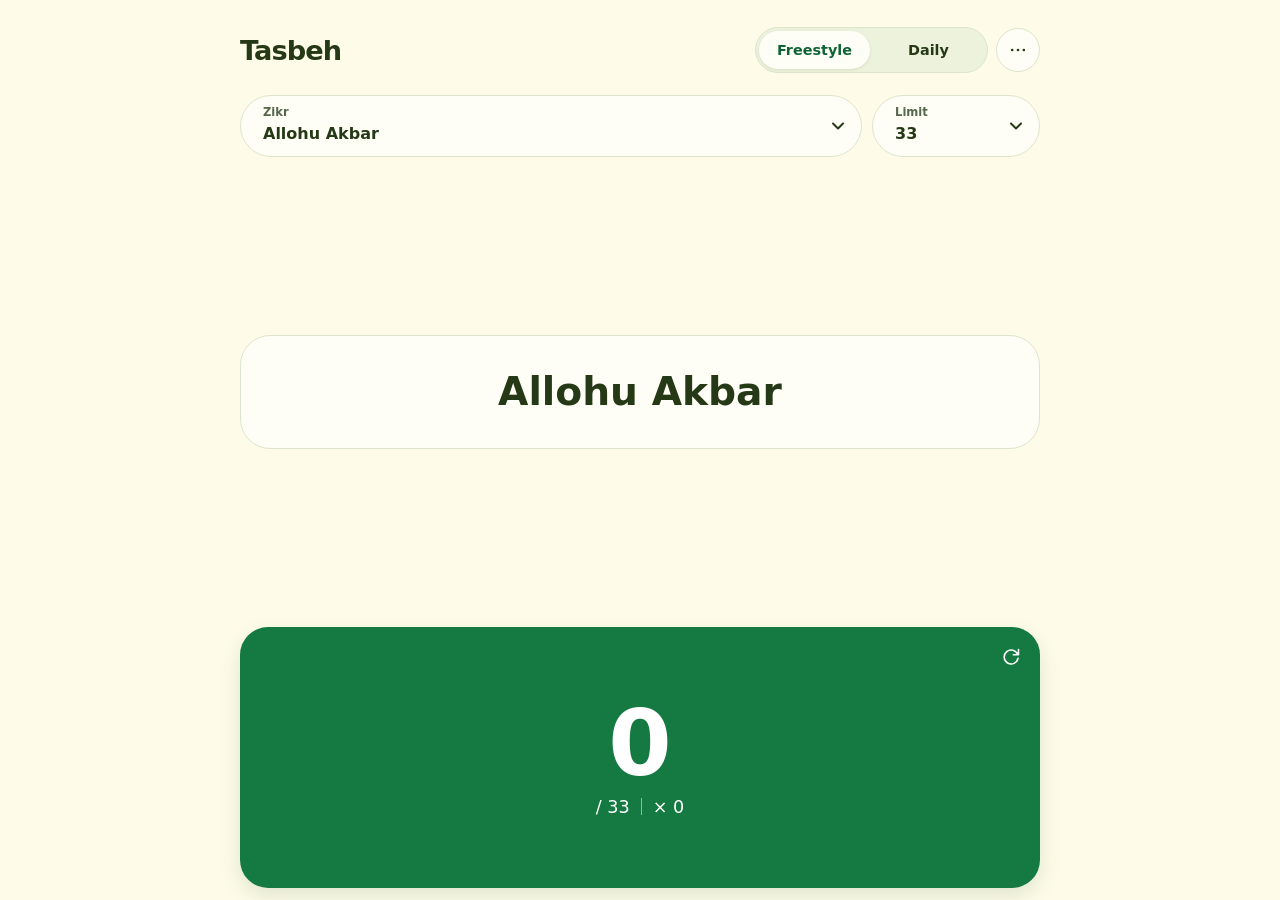
<file: index.html>
<!DOCTYPE html>
<html lang="en">
<head>
  <meta charset="UTF-8">
  <meta name="viewport" content="width=device-width, initial-scale=1">
  <meta name="theme-color" content="#4CAF50">
  <link rel="icon" href="Tasbeh.ico">
  <link rel="manifest" href="manifest.json">
  <!-- The startup screen must paint while the stylesheet and scripts are still downloading. -->
  <style>
    #startupLoader { display: none; }
    .app-loading { background: #fefce8; }
    .app-loading[data-theme="dark"] { background: #15231a; }
    .app-loading body > :not(#startupLoader) { visibility: hidden; }
    .app-loading #startupLoader {
      --loader-accent: #147a41;
      --loader-shine: #fffef6;
      --loader-delay: 450ms;
      position: fixed;
      inset: 0;
      display: grid;
      place-content: center;
      justify-items: center;
      gap: 9px;
      color: var(--loader-accent);
      font: 750 2rem/1.1 system-ui, sans-serif;
      letter-spacing: -.035em;
      visibility: hidden;
      animation: startup-reveal 0s var(--loader-delay) forwards;
    }
    .app-loading[data-theme="dark"] #startupLoader {
      --loader-accent: #a9e5b6;
      --loader-shine: #e6f0df;
    }
    #startupLoader span {
      background: linear-gradient(110deg, var(--loader-accent) 32%, var(--loader-shine) 48%, var(--loader-accent) 64%) 100% / 250% 100%;
      background-clip: text;
      -webkit-text-fill-color: transparent;
      animation: startup-shimmer 2.2s var(--loader-delay) ease-in-out infinite;
    }
    #startupLoader::after {
      content: "";
      width: 25px;
      height: 4px;
      border-radius: 999px;
      background: currentColor;
      animation: startup-breathe 2.2s var(--loader-delay) ease-in-out infinite;
    }
    @keyframes startup-reveal { to { visibility: visible; } }
    @keyframes startup-shimmer {
      0%, 15% { background-position: 100% 50%; }
      75%, 100% { background-position: 0% 50%; }
    }
    @keyframes startup-breathe {
      0%, 100% { transform: scaleX(.7); opacity: .55; }
      50% { transform: scaleX(1.5); opacity: 1; }
    }
    @media (prefers-reduced-motion: reduce) {
      #startupLoader span, #startupLoader::after { animation: none; }
    }
  </style>
  <script>
    (() => {
      const root = document.documentElement;
      root.classList.add("app-loading");
      try {
        if (JSON.parse(localStorage.getItem("tasbeh.prefs"))?.theme === "dark") {
          root.dataset.theme = "dark";
        }
      } catch {
        // The default light palette also works without access to preferences.
      }

      let stylesReady = false;
      let scriptsReady = false;

      function finishStartup() {
        if (!stylesReady || !scriptsReady) return;
        root.classList.remove("app-loading");
        document.dispatchEvent(new Event("tasbeh:ready"));
      }

      function onStylesSettled(event) {
        if (event.target.id !== "appStyles") return;
        document.removeEventListener("load", onStylesSettled, true);
        document.removeEventListener("error", onStylesSettled, true);
        event.target.media = "all";
        stylesReady = true;
        finishStartup();
      }

      document.addEventListener("load", onStylesSettled, true);
      document.addEventListener("error", onStylesSettled, true);
      document.addEventListener("DOMContentLoaded", () => {
        scriptsReady = true;
        finishStartup();
      }, { once: true });
    })();
  </script>
  <link id="appStyles" rel="stylesheet" href="style.css" media="print">
  <noscript><link rel="stylesheet" href="style.css"></noscript>
  <script src="zikr.js" defer></script>
  <script src="translations.js" defer></script>
  <script src="main.js" defer></script>
  <title>Tasbeh</title>
</head>
<body>
  <div id="startupLoader" role="status"><span>Tasbeh</span></div>
  <main class="app">
    <header class="app-header">
      <h1>Tasbeh</h1>
      <div class="header-actions">
        <div class="mode-switch segmented" role="group" aria-label="Counting mode" data-i18n-label="countingMode">
          <button id="freestyleMode" type="button" aria-pressed="true" data-i18n="freestyle">Freestyle</button>
          <button id="dailyMode" type="button" aria-pressed="false" data-i18n="daily">Daily</button>
        </div>
        <details id="optionsMenu">
          <summary id="optionsToggle" aria-label="Options" title="Options" data-i18n-label="options">
            <svg viewBox="0 0 24 24" fill="currentColor" aria-hidden="true">
              <circle cx="5" cy="12" r="1.6"/>
              <circle cx="12" cy="12" r="1.6"/>
              <circle cx="19" cy="12" r="1.6"/>
            </svg>
          </summary>
          <div class="options-panel">
            <div class="options-quick">
              <button id="themeToggle" type="button" aria-label="Switch to dark mode" title="Switch to dark mode">
                <svg class="theme-moon" viewBox="0 0 24 24" fill="none" stroke="currentColor"
                     stroke-width="1.8" stroke-linecap="round" stroke-linejoin="round" aria-hidden="true">
                  <path d="M20.5 14.3A8.8 8.8 0 0 1 9.7 3.5 8.8 8.8 0 1 0 20.5 14.3Z"/>
                </svg>
                <svg class="theme-sun" viewBox="0 0 24 24" fill="none" stroke="currentColor"
                     stroke-width="1.8" stroke-linecap="round" aria-hidden="true">
                  <circle cx="12" cy="12" r="4"/>
                  <path d="M12 2v2m0 16v2M2 12h2m16 0h2M5 5l1.5 1.5m11 11L19 19M5 19l1.5-1.5m11-11L19 5"/>
                </svg>
              </button>
              <button id="resetCycles" type="button" data-i18n="resetCycles">Reset cycles</button>
            </div>
            <button class="options-link" type="button" data-open-page="guidePage" aria-haspopup="dialog">
              <span aria-hidden="true">?</span><span data-i18n="guide">Guide</span>
            </button>
            <button class="options-link" type="button" data-open-page="aboutPage" aria-haspopup="dialog">
              <span aria-hidden="true">i</span><span data-i18n="about">About</span>
            </button>
            <div class="options-language">
              <div class="language-switch segmented" role="group" aria-label="Language" data-i18n-label="language">
                <button type="button" lang="uz" aria-label="O‘zbekcha" aria-pressed="false" data-language="uz">UZ</button>
                <button type="button" lang="ru" aria-label="Русский" aria-pressed="false" data-language="ru">RU</button>
                <button type="button" lang="en" aria-label="English" aria-pressed="true" data-language="en">EN</button>
              </div>
            </div>
          </div>
        </details>
      </div>
    </header>

    <div class="controls" id="freestyleControls">
      <label class="select-field">
        <span data-i18n="zikr">Zikr</span>
        <select id="zikrSelect">
          <button type="button"><selectedcontent></selectedcontent></button>
        </select>
      </label>
      <label class="select-field">
        <span data-i18n="limit">Limit</span>
        <select id="limitSelect">
          <button type="button"><selectedcontent></selectedcontent></button>
          <option value="11">11</option>
          <option value="33">33</option>
          <option value="99">99</option>
          <option value="1000">1000</option>
        </select>
      </label>
    </div>
    <button class="daily-open" id="openDaily" type="button" aria-haspopup="dialog" hidden>
      <span data-i18n="dailyZikr">Daily zikr</span>
      <span id="dailyPreview"></span>
    </button>

    <section class="zikr-display" aria-label="Current zikr" data-i18n-label="currentZikr">
      <p id="zikrText" aria-live="polite"></p>
    </section>

    <div class="counter-panel">
      <button id="counter" type="button" aria-label="Count">
        <span id="count">0</span>
        <span class="counter-meta" aria-hidden="true">
          <span id="counterLimit">/ 33</span>
          <span class="counter-divider"></span>
          <span id="cycles">× 0</span>
        </span>
      </button>
      <button id="reset" type="button" aria-label="Reset current count" title="Reset current count" data-i18n-label="resetCount">
        <svg viewBox="0 0 24 24" fill="none" stroke="currentColor" stroke-width="1.8"
             stroke-linecap="round" stroke-linejoin="round" aria-hidden="true">
          <path d="M20 4v6h-6M19.2 10a8 8 0 1 0 .3 4"/>
        </svg>
      </button>
    </div>
  </main>

  <dialog id="dailyMenu" aria-labelledby="dailyTitle">
    <div class="dialog-header">
      <h2 id="dailyTitle" data-i18n="dailyZikr">Daily zikr</h2>
      <form method="dialog">
        <button class="close-menu" type="submit" aria-label="Close daily menu" data-i18n-label="closeDaily" autofocus>
          <svg viewBox="0 0 24 24" fill="none" stroke="currentColor" stroke-width="1.8"
               stroke-linecap="round" aria-hidden="true">
            <path d="m6 6 12 12M18 6 6 18"/>
          </svg>
        </button>
      </form>
    </div>
    <div class="daily-stats" aria-label="Daily statistics" data-i18n-label="statistics">
      <div class="stat today">
        <span class="stat-label">
          <svg viewBox="0 0 24 24" fill="none" stroke="currentColor" stroke-width="1.8"
               stroke-linecap="round" stroke-linejoin="round" aria-hidden="true">
            <rect x="4" y="6" width="16" height="15" rx="2"/>
            <path d="M8 3v5m8-5v5M4 11h16"/>
          </svg>
          <span data-i18n="today">Today</span>
        </span>
        <strong id="dailyToday">0 / 5</strong>
      </div>
      <div class="stat total">
        <span class="stat-label">
          <svg viewBox="0 0 24 24" fill="none" stroke="currentColor" stroke-width="1.8"
               stroke-linecap="round" stroke-linejoin="round" aria-hidden="true">
            <path d="M7 4h10v7a5 5 0 0 1-10 0V4Zm0 2H3v2a4 4 0 0 0 4 4m10-6h4v2a4 4 0 0 1-4 4m-5 4v4m-4 0h8"/>
          </svg>
          <span data-i18n="total">Total</span>
        </span>
        <strong id="dailyTotal">0</strong>
      </div>
    </div>
    <ol class="daily-list" id="dailyList" aria-label="Today's zikr" data-i18n-label="todayZikr"></ol>
  </dialog>

  <dialog class="info-page" id="guidePage" aria-labelledby="guideTitle">
    <div class="info-shell">
      <header class="info-header">
        <form method="dialog">
          <button class="back-button" type="submit" autofocus>
            <svg viewBox="0 0 24 24" fill="none" stroke="currentColor" stroke-width="1.8"
                 stroke-linecap="round" stroke-linejoin="round" aria-hidden="true">
              <path d="m10 6-6 6 6 6M4 12h16"/>
            </svg>
            <span data-i18n="back">Back</span>
          </button>
        </form>
        <h2 id="guideTitle" data-i18n="guide">Guide</h2>
      </header>
      <div class="info-content">
        <section class="info-hero">
          <p class="eyebrow">Tasbeh</p>
          <h3 data-i18n="guideHeadline"></h3>
          <p data-i18n="guideIntro"></p>
        </section>
        <div class="guide-topics">
          <details class="info-card guide-topic" name="guide-topic">
            <summary><span class="guide-icon" aria-hidden="true">✦</span><span id="habitGuideTitle" data-i18n="habitTitle"></span></summary>
            <div class="guide-topic-content">
              <p data-i18n="habitCommute"></p>
              <p data-i18n="habitPractice"></p>
              <p data-i18n="habitMeaning"></p>
              <p><strong data-i18n="habitExampleTitle"></strong><br>
                <span data-i18n="habitHeartbeat"></span> <strong class="habit-zikr" data-i18n="habitZikr"></strong><span data-i18n="habitHeartbeatEnd"></span>
              </p>
              <p><span data-i18n="habitExample"></span> <strong class="habit-zikr" data-i18n="habitZikr"></strong><span data-i18n="habitExampleEnd"></span></p>
              <blockquote class="habit-reflection" data-i18n="habitReflection"></blockquote>
              <p class="guide-note" data-i18n="habitPrayer"></p>
            </div>
          </details>
          <details class="info-card guide-topic" name="guide-topic">
            <summary><span class="guide-icon" aria-hidden="true">↻</span><span data-i18n="freestyleGuide">About Freestyle mode</span></summary>
            <div class="guide-topic-content">
              <ol class="guide-steps">
                <li data-i18n="freeStep1"></li>
                <li data-i18n="freeStep2"></li>
                <li data-i18n="freeStep3" data-menu-example></li>
              </ol>
              <button class="guide-demo" id="guideDemo" type="button">
                <strong id="guideDemoCount">0</strong>
                <span>/ 5</span>
                <span data-i18n="tryDemo"></span>
              </button>
            </div>
          </details>
          <details class="info-card guide-topic" name="guide-topic">
            <summary><span class="guide-icon" aria-hidden="true">✓</span><span data-i18n="dailyGuide">About Daily mode</span></summary>
            <div class="guide-topic-content">
              <ol class="guide-steps">
                <li data-i18n="dailyStep1"></li>
                <li data-i18n="dailyStep2"></li>
              </ol>
              <div class="daily-stats guide-stats" aria-hidden="true">
                <div class="stat today"><span data-i18n="today">Today</span><strong>3 / 5</strong></div>
                <div class="stat total"><span data-i18n="total">Total</span><strong>12</strong></div>
              </div>
              <p class="guide-note" data-i18n="statsNote"></p>
            </div>
          </details>
          <details class="info-card guide-topic" name="guide-topic">
            <summary><span class="guide-icon" aria-hidden="true">↓</span><span id="installGuideTitle" data-i18n="installTitle"></span></summary>
            <div class="guide-topic-content">
              <ol class="guide-steps install-steps">
                <li>
                  <p data-i18n="installStep1"></p>
                  <div class="install-shot">
                    <img src="install-guide/chrome-menu.webp" width="680" height="108" loading="lazy" alt="">
                    <svg viewBox="0 0 922 146" preserveAspectRatio="none" aria-hidden="true">
                      <path d="m771 114 66-36m-26 0h26l-13 23"/>
                      <circle cx="866" cy="64" r="26"/>
                    </svg>
                  </div>
                </li>
                <li>
                  <p data-i18n="installStep2"></p>
                  <div class="install-shot">
                    <img src="install-guide/install-option.webp" width="680" height="310" loading="lazy" alt="">
                    <svg viewBox="0 0 844 385" preserveAspectRatio="none" aria-hidden="true">
                      <path d="m771 220-132 66m30 0h-30l16-25"/>
                    </svg>
                  </div>
                </li>
                <li>
                  <p data-i18n="installStep3"></p>
                  <div class="install-shot">
                    <img src="install-guide/confirm-install.webp" width="680" height="385" loading="lazy" alt="">
                    <svg viewBox="0 0 922 522" preserveAspectRatio="none" aria-hidden="true">
                      <path d="m686 219-237 39m30 10-30-10 25-19"/>
                    </svg>
                  </div>
                </li>
              </ol>
              <p class="guide-note" data-i18n="installOfflineNote"></p>
            </div>
          </details>
          <details class="info-card guide-topic" name="guide-topic">
            <summary><span class="guide-icon" aria-hidden="true">i</span><span data-i18n="goodToKnow"></span></summary>
            <div class="guide-topic-content">
              <p data-i18n="savedNote"></p>
              <p data-i18n="settingsNote" data-menu-example></p>
            </div>
          </details>
        </div>
      </div>
    </div>
  </dialog>

  <dialog class="info-page" id="aboutPage" aria-labelledby="aboutTitle">
    <div class="info-shell">
      <header class="info-header">
        <form method="dialog">
          <button class="back-button" type="submit" autofocus>
            <svg viewBox="0 0 24 24" fill="none" stroke="currentColor" stroke-width="1.8"
                 stroke-linecap="round" stroke-linejoin="round" aria-hidden="true">
              <path d="m10 6-6 6 6 6M4 12h16"/>
            </svg>
            <span data-i18n="back">Back</span>
          </button>
        </form>
        <h2 id="aboutTitle" data-i18n="about">About</h2>
      </header>
      <div class="info-content">
        <section class="info-hero about-hero">
          <img src="Tasbeh-192.png" width="64" height="64" alt="">
          <div>
            <p class="eyebrow" data-i18n="createdDate"></p>
            <h3>Tasbeh</h3>
          </div>
          <div class="about-story">
            <p data-i18n="aboutWelcome"></p>
            <p data-i18n="aboutOrigin"></p>
            <p data-i18n="aboutAdFree"></p>
            <p data-i18n="aboutWish"></p>
          </div>
        </section>
        <section class="info-card">
          <h3 data-i18n="feedbackTitle"></h3>
          <p data-i18n="feedbackBody"></p>
          <a class="contact-link" href="https://t.me/biioiiddin" target="_blank" rel="noopener noreferrer" data-i18n="contact"></a>
        </section>
        <section class="info-card">
          <h3 data-i18n="aboutLinks"></h3>
          <div class="about-links">
            <a class="contact-link" href="https://countert.netlify.app/" target="_blank" rel="noopener noreferrer" data-i18n="firstVersion"></a>
            <a class="contact-link" href="https://tbiloliddin.uz/" target="_blank" rel="noopener noreferrer" data-i18n="personalSite"></a>
          </div>
        </section>
      </div>
      <footer class="about-footer">
        <div class="creator-signature">
          <span data-i18n="createdWith"></span>
          <span class="creator-heart" aria-label="love" data-i18n-label="love">♥</span>
          <span data-i18n="createdBy"></span>
          <a href="https://t.me/biioiiddin" target="_blank" rel="noopener noreferrer" class="creator-name">Biloliddin</a>
        </div>
      </footer>
    </div>
  </dialog>

  <div class="greeting-region" role="status" aria-atomic="true">
    <p class="greeting session-welcome" id="sessionWelcome" lang="uz" hidden>Bismillahir rohmanir rohiym!</p>
    <p class="greeting" id="greeting" hidden></p>
  </div>

  <audio id="freestyleSound" src="freestyle-chime.wav" preload="auto"></audio>
  <audio id="dailySound" src="daily-chime.wav" preload="auto"></audio>
</body>
</html>
</file>
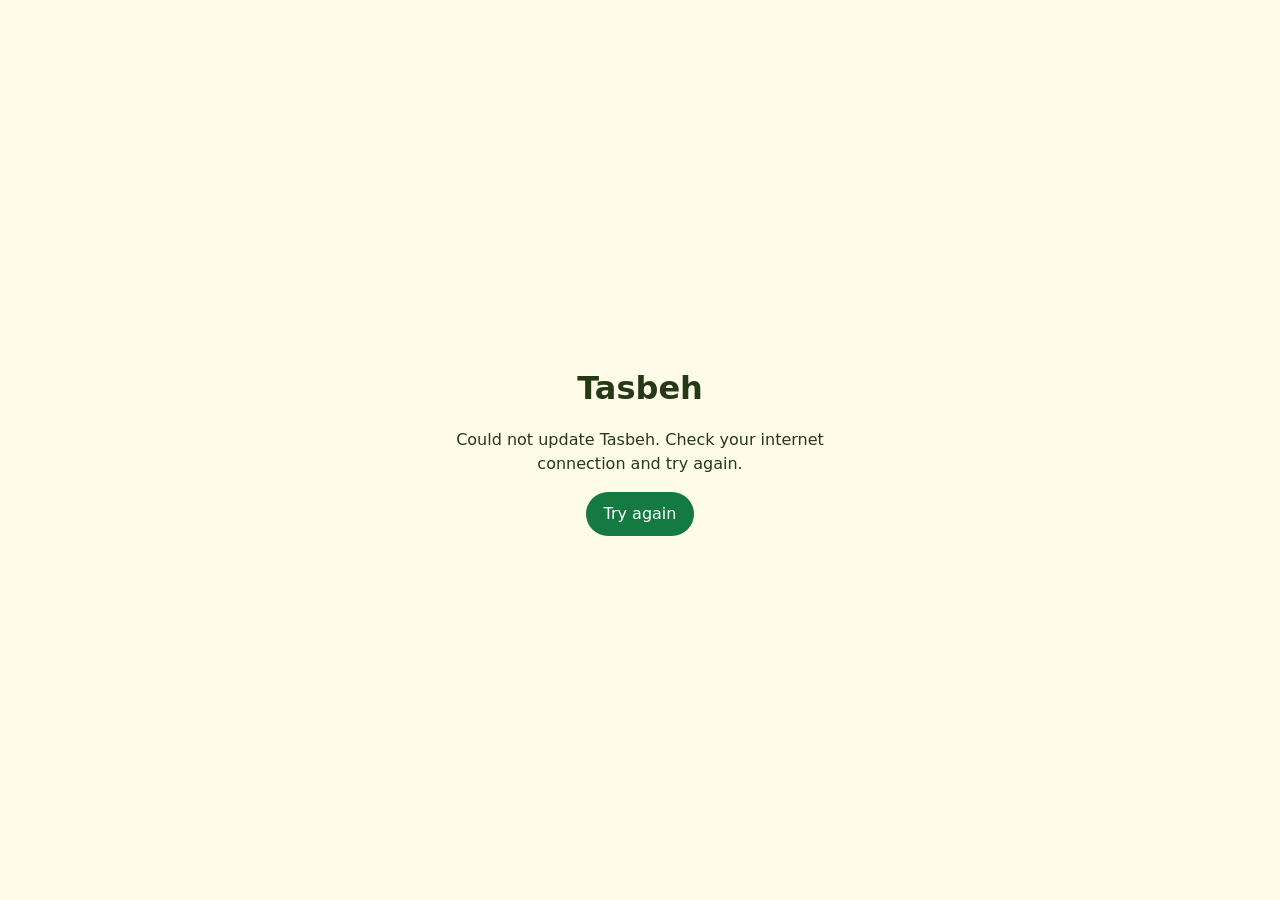
<file: recover.html>
<!doctype html>
<html lang="en">
<head>
  <meta charset="utf-8">
  <meta name="viewport" content="width=device-width, initial-scale=1">
  <title>Tasbeh</title>
  <style>
    :root { color: #263916; background: #fefce8; font: 1rem/1.5 system-ui, sans-serif; }
    :root[data-theme="dark"] { color-scheme: dark; color: #e6f0df; background: #15231a; }
    body { margin: 0; min-height: 100dvh; display: grid; place-items: center; }
    main { width: min(calc(100% - 32px), 420px); text-align: center; }
    h1 { margin: 0; }
    button { min-height: 44px; padding: 0 18px; border: 0; border-radius: 999px; background: #147a41; color: white; font: inherit; cursor: pointer; }
  </style>
</head>
<body>
  <main>
    <h1>Tasbeh</h1>
    <p id="status" role="status"></p>
    <button id="retry" type="button" hidden></button>
  </main>
  <script>
    const messages = {
      en: ["Updating the offline files…", "Could not update Tasbeh. Check your internet connection and try again.", "Try again"],
      ru: ["Обновляем файлы для работы офлайн…", "Не удалось обновить Tasbeh. Проверьте интернет и попробуйте снова.", "Повторить"],
      uz: ["Oflayn ishlash uchun fayllar yangilanmoqda…", "Tasbehni yangilab bo‘lmadi. Internetni tekshirib, qayta urinib ko‘ring.", "Qayta urinish"],
    };
    let preferences;
    try {
      preferences = JSON.parse(localStorage.getItem("tasbeh.prefs"));
    } catch {
      // Recovery also works without saved preferences.
    }
    const language = [preferences?.language, navigator.language.slice(0, 2)].find(code => Object.hasOwn(messages, code)) ?? "en";
    document.documentElement.lang = language;
    if (preferences?.theme === "dark") document.documentElement.dataset.theme = "dark";

    const [updating, failed, tryAgain] = messages[language];
    const status = document.getElementById("status");
    const retry = document.getElementById("retry");
    retry.textContent = tryAgain;
    retry.addEventListener("click", recover);

    async function recover() {
      status.textContent = updating;
      retry.hidden = true;
      try {
        const registration = await navigator.serviceWorker.register("./sw.js");
        if (registration.active) await registration.update();

        // The old worker ignores this page, so it can repair the main route in place.
        const deadline = Date.now() + 15000;
        while (Date.now() < deadline) {
          const home = await caches.match(registration.scope);
          if (home?.ok && !home.redirected && registration.active?.state === "activated" && !registration.installing) {
            location.replace(registration.scope);
            return;
          }
          await new Promise(resolve => setTimeout(resolve, 250));
        }
      } catch (error) {
        console.warn("Tasbeh recovery failed", error);
      }
      status.textContent = failed;
      retry.hidden = false;
    }

    recover();
  </script>
</body>
</html>
</file>
<file: style.css>
:root {
  color-scheme: light;
  font-family: system-ui, sans-serif;
  color: var(--ink);
  background: var(--background);
  --background: #fefce8;
  --ink: #263916;
  --muted: #55684a;
  --line: #dbe6cc;
  --paper: #fffef6;
  --green: #147a41;
  --green-dark: #0e6434;
  --accent: #0e6434;
  --focus: #277a46;
  --switch-background: #ecf2db;
  --surface-hover: #edf2e4;
  --selected: #e2efdb;
  --dialog: #f8f9ef;
  --backdrop: #1c2b1b66;
  --today-background: #eaf3fc;
  --today-ink: #234f80;
  --total-background: #fff2ce;
  --total-ink: #744d09;
  --row: #f5f7ed;
  --active-row: #edf7e7;
  --active-line: #89b98b;
  --check-line: #6b7c60;
  --motion-settle: cubic-bezier(.22, 1, .36, 1);
  --motion-switch: cubic-bezier(.22, 1.12, .36, 1);
  --chevron-mask: url("data:image/svg+xml,%3Csvg xmlns='http://www.w3.org/2000/svg' viewBox='0 0 16 16'%3E%3Cpath d='m3 5.5 5 5 5-5' fill='none' stroke='black' stroke-width='2' stroke-linecap='round' stroke-linejoin='round'/%3E%3C/svg%3E");
}

:root[data-theme="dark"] {
  color-scheme: dark;
  --background: #15231a;
  --ink: #e6f0df;
  --muted: #b8c8b2;
  --line: #435745;
  --paper: #23352a;
  --green: #1b7645;
  --green-dark: #195e39;
  --accent: #a9e5b6;
  --focus: #9fdaaa;
  --switch-background: #304336;
  --surface-hover: #35493a;
  --selected: #39533e;
  --dialog: #1c2d23;
  --backdrop: #080e0bb0;
  --today-background: #203849;
  --today-ink: #beddfa;
  --total-background: #413421;
  --total-ink: #f4d99b;
  --row: #283b2e;
  --active-row: #324c36;
  --active-line: #709b73;
  --check-line: #a6b7a1;
}

* { box-sizing: border-box; }
[hidden] { display: none !important; }

body { margin: 0; }

button, select {
  color: inherit;
  font: inherit;
}

button, select, summary {
  touch-action: manipulation;
  -webkit-tap-highlight-color: transparent;
}
button { cursor: pointer; }
button:disabled { cursor: default; }

:focus-visible {
  outline: 3px solid var(--focus);
  outline-offset: 3px;
}

.app {
  width: min(calc(100% - 24px), 800px);
  min-height: 100vh;
  min-height: 100dvh;
  margin-inline: auto;
  padding: clamp(12px, 3vh, 32px) 0 max(12px, env(safe-area-inset-bottom));
  display: flex;
  flex-direction: column;
  gap: clamp(10px, 2.5vh, 22px);
}

.app-header {
  display: flex;
  flex-wrap: wrap;
  align-items: center;
  justify-content: space-between;
  gap: 10px;
}

h1 {
  margin: 0;
  font-size: clamp(1.3rem, 4vw, 1.7rem);
  letter-spacing: -.035em;
}

.header-actions {
  display: flex;
  align-items: center;
  gap: 8px;
  margin-inline-start: auto;
}

.segmented {
  --segments: 2;
  --active-segment: 0;
  --switch-inset: 3px;
  --switch-gap: 3px;
  --segment-width: calc((100% - 2 * var(--switch-inset) - (var(--segments) - 1) * var(--switch-gap)) / var(--segments));
  display: grid;
  grid-template-columns: repeat(var(--segments), 1fr);
  position: relative;
  isolation: isolate;
  gap: var(--switch-gap);
  padding: var(--switch-inset);
  border: 1px solid var(--line);
  border-radius: 999px;
  background: var(--switch-background);
}

.segmented::before {
  content: "";
  position: absolute;
  z-index: -1;
  inset-block: var(--switch-inset);
  inset-inline-start: var(--switch-inset);
  inline-size: var(--segment-width);
  border-radius: inherit;
  background: var(--paper);
  box-shadow: 0 1px 3px #203c151a;
  transform: translateX(calc(var(--active-segment) * (100% + var(--switch-gap))));
}

.mode-switch:has(#dailyMode[aria-pressed="true"]) {
  --active-segment: 1;
}

.segmented button {
  min-height: 38px;
  padding: 4px clamp(7px, 2vw, 18px);
  border: 0;
  border-radius: 999px;
  background: transparent;
  font-size: .9rem;
  font-weight: 650;
  transition: color .24s ease-in-out;
}

.segmented button[aria-pressed="true"] {
  color: var(--accent);
}

#optionsMenu { position: relative; }

#optionsToggle {
  border: 1px solid var(--line);
  background: var(--paper);
  list-style: none;
  cursor: pointer;
}

#optionsToggle::-webkit-details-marker { display: none; }

.options-panel {
  position: absolute;
  z-index: 1;
  top: calc(100% + 6px);
  right: 0;
  display: grid;
  gap: 3px;
  min-width: 180px;
  padding: 5px;
  border: 1px solid var(--line);
  border-radius: 14px;
  background: var(--paper);
  box-shadow: 0 6px 18px #203c1522;
  transform-origin: top right;
}

.options-quick {
  display: flex;
  align-items: center;
  gap: 4px;
  padding: 1px 1px 5px;
  border-bottom: 1px solid var(--line);
}

.options-language {
  margin-top: 2px;
  padding: 7px 3px 3px;
  border-top: 1px solid var(--line);
}

.language-switch {
  --segments: 3;
  --active-segment: var(--language-index, 2);
}

.options-link {
  display: flex;
  align-items: center;
  gap: 10px;
  min-height: 44px;
  padding: 6px 10px;
  border: 0;
  border-radius: 10px;
  background: transparent;
  text-align: start;
  white-space: nowrap;
}

.options-link > :first-child {
  display: grid;
  place-items: center;
  width: 24px;
  height: 24px;
  border-radius: 50%;
  background: var(--switch-background);
  color: var(--accent);
  font-size: .85rem;
  font-weight: 700;
}

#resetCycles {
  min-height: 44px;
  padding: 0 14px;
  border: 0;
  border-radius: 999px;
  background: transparent;
  white-space: nowrap;
}

@media (hover: hover) {
  #themeToggle:hover, #resetCycles:hover, .options-link:hover { background: var(--surface-hover); }
}

#themeToggle {
  display: grid;
  place-items: center;
  width: 44px;
  height: 44px;
  padding: 0;
  border: 0;
  border-radius: 50%;
  background: transparent;
}

#themeToggle svg {
  grid-area: 1 / 1;
  width: 21px;
  height: 21px;
  pointer-events: none;
}

.theme-sun {
  opacity: 0;
  transform: rotate(-70deg) scale(.6);
}

:root[data-theme="dark"] .theme-moon {
  opacity: 0;
  transform: rotate(70deg) scale(.6);
}

:root[data-theme="dark"] .theme-sun {
  opacity: 1;
  transform: rotate(0deg) scale(1);
}

.controls {
  display: grid;
  grid-template-columns: minmax(0, 1fr) minmax(108px, .27fr);
  gap: 10px;
}

.select-field {
  --field-inset: 22px;
  --arrow-size: 16px;
  --arrow-inset: 15px;
  --arrow-gap: clamp(8px, 2.3vw, 14px);
  display: grid;
  min-width: 0;
  position: relative;
  border: 1px solid var(--line);
  border-radius: 31px;
  background: var(--paper);
}

.select-field > span {
  position: absolute;
  top: 9px;
  inset-inline-start: var(--field-inset);
  color: var(--muted);
  pointer-events: none;
  font-size: .72rem;
  font-weight: 700;
}

.daily-open::after {
  content: "";
  width: 8px;
  height: 8px;
  border: solid currentColor;
  border-width: 0 2px 2px 0;
  transform: translateY(-2px) rotate(45deg);
}

.select-field::after {
  content: "";
  position: absolute;
  inset-block-start: 50%;
  inset-inline-end: var(--arrow-inset);
  width: var(--arrow-size);
  height: var(--arrow-size);
  pointer-events: none;
  background: currentColor;
  mask: var(--chevron-mask) center / contain no-repeat;
  translate: 0 -50%;
  rotate: 0deg;
  transition: rotate .22s ease-in-out;
}

.select-field:has(select:open)::after {
  rotate: 180deg;
}

.select-field select {
  appearance: none;
  width: 100%;
  min-width: 0;
  min-height: 60px;
  border: 0;
  border-radius: inherit;
  padding: 26px calc(var(--arrow-size) + var(--arrow-inset) + var(--arrow-gap)) 9px var(--field-inset);
  background: transparent;
  font-weight: 600;
  line-height: 1.3;
  text-overflow: ellipsis;
}

@supports (appearance: base-select) and selector(::picker(select)) {
  .select-field select,
  .select-field select::picker(select) {
    appearance: base-select;
  }

  .select-field select {
    align-items: flex-start;
  }

  .select-field selectedcontent {
    display: block;
    min-width: 0;
    overflow: hidden;
    white-space: nowrap;
    text-overflow: ellipsis;
  }

  .select-field select::picker-icon {
    display: none;
  }

  .select-field select::picker(select) {
    box-sizing: border-box;
    inline-size: anchor-size(width);
    min-inline-size: 0;
    max-block-size: min(22rem, 50dvh);
    margin-block: 6px;
    padding: 6px;
    border: 1px solid var(--line);
    border-radius: 20px;
    background: var(--paper);
    color: var(--ink);
    box-shadow: 0 8px 22px #203c1526;
    overflow: auto;
    overscroll-behavior: contain;
  }

  .select-field option {
    min-height: 42px;
    padding: 8px 12px;
    border-radius: 13px;
    gap: 6px;
    font-size: .94rem;
    font-weight: 500;
    white-space: normal;
    overflow-wrap: anywhere;
  }

  .select-field option:hover,
  .select-field option:focus-visible {
    background: var(--surface-hover);
  }

  .select-field option:focus-visible {
    outline-offset: -3px;
  }

  .select-field option:checked {
    background: var(--selected);
    color: var(--accent);
    font-weight: 650;
  }

  .select-field option::checkmark {
    order: 1;
    margin-inline-start: auto;
  }
}

.daily-open {
  display: flex;
  align-items: center;
  gap: 12px;
  min-height: 54px;
  padding: 8px 18px;
  border: 1px solid var(--line);
  border-radius: 999px;
  background: var(--paper);
  text-align: left;
  font-weight: 650;
}

#dailyPreview {
  margin-inline-start: auto;
  color: var(--muted);
  font-variant-numeric: tabular-nums;
}

.zikr-display {
  display: grid;
  flex: 1;
  align-items: center;
  padding-block: clamp(16px, 6vh, 60px);
}

#zikrText {
  width: 100%;
  margin: 0;
  padding: clamp(14px, 4vw, 30px);
  border: 1px solid var(--line);
  border-radius: clamp(18px, 5vw, 30px);
  background: var(--paper);
  font-size: clamp(1.25rem, 5.5vw, 2.45rem);
  font-weight: 650;
  line-height: 1.35;
  text-align: center;
  overflow-wrap: anywhere;
}

#zikrText.long-zikr {
  max-height: min(36dvh, 22rem);
  font-size: clamp(1.05rem, 4.3vw, 1.55rem);
  font-weight: 550;
  overflow-y: auto;
  overscroll-behavior: contain;
}

.counter-panel {
  position: relative;
  color: white;
  border-radius: clamp(18px, 4vw, 28px);
  box-shadow: 0 8px 20px #1f512722;
}

#counter {
  display: grid;
  place-content: center;
  justify-items: center;
  gap: 7px;
  width: 100%;
  min-height: clamp(158px, 29vh, 290px);
  padding: 28px 48px;
  border: 0;
  border-radius: inherit;
  background: var(--green);
  color: inherit;
  font-variant-numeric: tabular-nums;
  user-select: none;
  transition: background-color .15s ease;
}

#counter:active:not(:disabled) {
  background: var(--green-dark);
}

@media (prefers-reduced-motion: no-preference) {
  .counter-panel { transition: transform .12s ease; }
  .counter-panel:has(#counter:active:not(:disabled), #reset:active:not(:disabled)) {
    transform: scale(.988);
  }
}

#counter:disabled { background: var(--green-dark); }

#count {
  font-size: clamp(3.2rem, 13vw, 5.7rem);
  font-weight: 650;
  line-height: 1;
}

.counter-meta {
  display: flex;
  align-items: center;
  gap: 11px;
  font-size: clamp(.9rem, 3vw, 1.1rem);
}

.counter-divider {
  width: 1px;
  height: 1em;
  background: #ffffff80;
}

#reset, .close-menu, #optionsToggle {
  display: grid;
  place-items: center;
  width: 44px;
  height: 44px;
  padding: 0;
  border-radius: 50%;
}

#reset, .close-menu {
  border: 0;
}

.close-menu svg, #optionsToggle svg {
  width: 20px;
  height: 20px;
}

#reset {
  position: absolute;
  top: 7px;
  right: 7px;
  background: transparent;
  color: inherit;
}

#reset:enabled:active { background: #ffffff25; }
@media (hover: hover) {
  #reset:enabled:hover { background: #ffffff25; }
}
#reset:disabled { opacity: .5; }
#reset:focus-visible { outline-color: white; }
#reset svg { width: 21px; height: 21px; }

#counter.pulse #count { animation: pulse 2s ease-in-out infinite; }

@keyframes pulse {
  50% { transform: scale(1.06); }
}

#dailyMenu {
  width: min(calc(100% - 24px), 540px);
  max-height: calc(100dvh - 24px);
  padding: clamp(12px, 3vw, 22px);
  border: 1px solid var(--line);
  border-radius: 24px;
  background: var(--dialog);
  color: var(--ink);
  box-shadow: 0 14px 48px #13251044;
  overscroll-behavior: contain;
}

#dailyMenu::backdrop { background: var(--backdrop); }

/* Keep the dialog in the top layer until its exit transition finishes. */
:is(#dailyMenu, .info-page) {
  opacity: 0;
  transition: opacity .18s ease-out, transform .28s var(--motion-settle), display .28s, overlay .28s;
  transition-behavior: allow-discrete;
}

:is(#dailyMenu, .info-page)[open]:not([data-closing]) { opacity: 1; }

:is(#dailyMenu, .info-page)::backdrop {
  opacity: 0;
  transition: opacity .18s ease-out, display .28s, overlay .28s;
  transition-behavior: allow-discrete;
}

:is(#dailyMenu, .info-page)[open]:not([data-closing])::backdrop { opacity: 1; }

@starting-style {
  :is(#dailyMenu, .info-page)[open]:not([data-closing]),
  :is(#dailyMenu, .info-page)[open]:not([data-closing])::backdrop { opacity: 0; }
}

@media (prefers-reduced-motion: no-preference) {
  .segmented::before { transition: transform .32s var(--motion-switch); }
  .segmented button { transition: color .18s ease-out, transform .12s ease-out; }
  .segmented button:active { transform: scale(.96); }

  #optionsToggle { transition: transform .16s var(--motion-settle); }
  #optionsToggle:active { transform: scale(.94); }

  /* The wrapper postpones hiding while the panel fades, without animating layout. */
  @supports selector(::details-content) {
    #optionsMenu::details-content {
      transition: content-visibility .22s;
      transition-behavior: allow-discrete;
    }

    .options-panel {
      opacity: 0;
      transform: translateY(-6px) scale(.97);
      transition: opacity .18s ease-out, transform .22s var(--motion-settle);
    }

    #optionsMenu[open] .options-panel {
      opacity: 1;
      transform: translateY(0) scale(1);
    }

    @starting-style {
      #optionsMenu[open] .options-panel {
        opacity: 0;
        transform: translateY(-6px) scale(.97);
      }
    }
  }

  #dailyMenu {
    transform: translateY(18px) scale(.985);
    transition: opacity .18s ease-out, transform .28s var(--motion-settle), display .28s, overlay .28s;
    transition-behavior: allow-discrete;
  }

  #dailyMenu[open]:not([data-closing]) { transform: translateY(0) scale(1); }

  @starting-style {
    #dailyMenu[open]:not([data-closing]) { transform: translateY(18px) scale(.985); }
  }
}

@media (prefers-reduced-motion: reduce) {
  :is(#dailyMenu, .info-page), :is(#dailyMenu, .info-page)::backdrop { transition-duration: .1s; }
}

.dialog-header {
  display: flex;
  align-items: center;
  justify-content: space-between;
  gap: 10px;
  margin-bottom: 12px;
}

.dialog-header h2 {
  margin: 0;
  font-size: 1.35rem;
}

.close-menu {
  background: var(--surface-hover);
}

.daily-stats, .daily-list {
  margin: 0;
  padding: 8px;
  border: 1px solid var(--line);
  border-radius: 18px;
  background: var(--paper);
}

.daily-stats {
  display: grid;
  grid-template-columns: repeat(2, minmax(0, 1fr));
  gap: 8px;
}

.stat {
  display: grid;
  gap: 5px;
  padding: 10px 6px;
  border-radius: 12px;
  font-weight: 650;
  text-align: center;
}

.stat-label {
  display: flex;
  align-items: center;
  justify-content: center;
  gap: 6px;
}

.stat-label svg { width: 17px; height: 17px; }

.stat.today { background: var(--today-background); color: var(--today-ink); }
.stat.total { background: var(--total-background); color: var(--total-ink); }
.stat strong { font-size: 1.25rem; font-variant-numeric: tabular-nums; }

.daily-list {
  display: grid;
  gap: 6px;
  margin-top: 12px;
  list-style: none;
}

.daily-item {
  display: grid;
  grid-template-columns: minmax(0, 1fr) 44px;
  align-items: center;
  gap: 4px;
  padding: 2px 6px 2px 0;
  border: 1px solid transparent;
  border-radius: 999px;
  background: var(--row);
}

.daily-item.active { border-color: var(--active-line); background: var(--active-row); }

.daily-item button {
  min-height: 48px;
  padding: 7px 0 7px 17px;
  border: 0;
  border-radius: 999px;
  background: transparent;
  text-align: left;
  overflow-wrap: anywhere;
}

.daily-item button span {
  display: block;
  color: var(--muted);
  font-size: .76rem;
  font-variant-numeric: tabular-nums;
}

.daily-check {
  display: grid;
  place-items: center;
  min-height: 44px;
  cursor: pointer;
}

.daily-check input {
  appearance: none;
  display: grid;
  place-items: center;
  width: 20px;
  height: 20px;
  margin: 0;
  border: 1px solid var(--check-line);
  border-radius: 50%;
  background: var(--paper);
  cursor: inherit;
}

.daily-check input:checked {
  border-color: var(--green);
  background: var(--green);
}

.daily-check input::before {
  content: "";
  width: 14px;
  height: 14px;
  background: white;
  mask: url("data:image/svg+xml,%3Csvg xmlns='http://www.w3.org/2000/svg' viewBox='0 0 16 16'%3E%3Cpath d='m3.5 8 3 3 6-6' fill='none' stroke='black' stroke-width='1.8' stroke-linecap='round' stroke-linejoin='round'/%3E%3C/svg%3E") center / contain no-repeat;
  opacity: 0;
}

.daily-check input:checked::before { opacity: 1; }

.greeting-region {
  position: fixed;
  z-index: 2;
  inset-inline: 12px;
  inset-block-end: max(18px, env(safe-area-inset-bottom));
  display: grid;
  justify-items: center;
  pointer-events: none;
}

.greeting {
  margin: 0;
  padding: 11px 20px;
  border: 1px solid var(--line);
  border-radius: 18px;
  background: var(--paper);
  box-shadow: 0 6px 18px #13251044;
  color: var(--ink);
  line-height: 1.4;
  text-align: center;
  animation: greet 4.2s var(--motion-settle) both;
}

.session-welcome { animation-duration: 2.6s; }

@keyframes greet {
  0%, 100% { opacity: 0; transform: translateY(10px); }
  9%, 89% { opacity: 1; transform: translateY(0); }
}

.info-page {
  inset: 0;
  width: 100%;
  height: 100%;
  max-width: none;
  max-height: none;
  margin: 0;
  padding: 0;
  border: 0;
  background: var(--background);
  color: var(--ink);
  overflow-y: auto;
  overscroll-behavior: contain;
}

#guidePage { scrollbar-gutter: stable both-edges; }

.info-shell {
  display: flex;
  flex-direction: column;
  min-height: 100%;
}

.info-header {
  position: sticky;
  z-index: 1;
  top: 0;
  display: flex;
  align-items: center;
  gap: 16px;
  padding: max(12px, env(safe-area-inset-top)) max(14px, calc((100% - 800px) / 2));
  border-bottom: 1px solid var(--line);
  background: var(--background);
}

.info-header h2 {
  margin: 0;
  font-size: clamp(1.05rem, 4vw, 1.4rem);
}

.back-button {
  display: inline-flex;
  align-items: center;
  justify-content: center;
  gap: 7px;
  min-height: 44px;
  padding: 0 14px;
  border: 1px solid var(--line);
  border-radius: 999px;
  background: var(--paper);
  line-height: 1.25;
  white-space: nowrap;
}

.back-button svg { width: 17px; height: 17px; flex: none; }

@media (hover: hover) {
  .back-button:hover { background: var(--surface-hover); }
}

.info-content {
  --paragraph-gap: 16px;
  width: min(calc(100% - 28px), 800px);
  margin-inline: auto;
  padding-block: clamp(16px, 4vw, 32px);
  display: grid;
  gap: 16px;
  align-content: start;
}

.info-hero, .info-card {
  padding: clamp(16px, 3.6vw, 27px);
  border: 1px solid var(--line);
  border-radius: 23px;
  background: var(--paper);
}

.info-hero { background: var(--active-row); }

.info-hero h3, .info-card h3 { margin: 0 0 8px; }
.info-hero h3 { font-size: clamp(1.5rem, 5vw, 2.25rem); }
.info-hero p, .info-card p { margin: 0; line-height: 1.55; }
.info-card p + p { margin-top: var(--paragraph-gap); }

.info-hero .eyebrow {
  margin-bottom: 6px;
  color: var(--accent);
  font-size: .78rem;
  font-weight: 750;
  letter-spacing: .07em;
  text-transform: uppercase;
}

.guide-topics {
  display: grid;
  gap: 8px;
}

.guide-topic {
  /* Keep the radius below half the minimum header height, even when fully collapsed. */
  --guide-corner: 26px;
  padding: 0;
  border-radius: var(--guide-corner);
  overflow: clip;
}

.guide-topic > summary {
  position: relative;
  display: flex;
  align-items: center;
  gap: 10px;
  min-height: calc(2 * var(--guide-corner));
  padding: 8px clamp(12px, 3.6vw, 24px);
  font-weight: 700;
  list-style: none;
  cursor: pointer;
}

.guide-topic > summary::-webkit-details-marker { display: none; }
@media (hover: hover) {
  .guide-topic > summary:hover { background: var(--surface-hover); }
}

.guide-topic > summary:focus-visible {
  outline: none;
}

.guide-topic > summary:focus-visible::before {
  content: "";
  position: absolute;
  inset: 3px;
  border: 2px solid var(--focus);
  border-radius: calc(var(--guide-corner) - 4px);
  pointer-events: none;
}

.guide-topic > summary::after {
  content: "";
  width: 16px;
  height: 16px;
  flex: none;
  margin-inline-start: auto;
  background: currentColor;
  mask: var(--chevron-mask) center / contain no-repeat;
  transform: rotate(0deg);
}

.guide-topic[open] > summary::after { transform: rotate(180deg); }
.guide-topic-content { padding: 4px clamp(12px, 3.6vw, 24px) 18px; }

.habit-zikr {
  padding: .06em .3em;
  border-radius: .4em;
  background: var(--selected);
  color: var(--accent);
  white-space: nowrap;
}

.habit-reflection {
  margin: var(--paragraph-gap) 0;
  padding: 10px 14px;
  border-inline-start: 3px solid var(--active-line);
  border-radius: 8px;
  background: var(--row);
  color: var(--ink);
  font-weight: 550;
  line-height: 1.55;
}

@media (prefers-reduced-motion: no-preference) {
  .guide-topic > summary { transition: background-color .16s ease; }
  .guide-topic > summary::after { transition: transform .28s var(--motion-settle); }

  @supports (interpolate-size: allow-keywords) and selector(::details-content) {
    .guide-topic { interpolate-size: allow-keywords; }

    .guide-topic::details-content {
      height: 0;
      overflow: clip;
      contain: layout;
      transition: height .28s var(--motion-settle), content-visibility .28s;
      transition-behavior: allow-discrete;
    }

    .guide-topic[open]::details-content { height: auto; }
  }
}

.guide-icon {
  display: grid;
  place-items: center;
  width: 32px;
  height: 32px;
  flex: none;
  border-radius: 50%;
  background: var(--switch-background);
  color: var(--accent);
}

.guide-steps { margin: 12px 0 16px; padding-inline-start: 21px; line-height: 1.5; }
.guide-steps li + li { margin-top: 8px; }
.guide-steps li::marker { color: var(--accent); font-weight: 750; }

.install-steps { max-width: 590px; }
.install-steps li + li { margin-top: 18px; }

.install-shot {
  position: relative;
  margin-top: 8px;
  overflow: hidden;
  border: 1px solid var(--line);
  border-radius: 13px;
}

.install-shot img { display: block; width: 100%; height: auto; }

.install-shot svg {
  position: absolute;
  inset: 0;
  width: 100%;
  height: 100%;
  fill: none;
  stroke: #c4192a;
  stroke-width: 8;
  stroke-linecap: round;
  stroke-linejoin: round;
  filter: drop-shadow(0 0 2px white);
}

.menu-example {
  display: inline-grid;
  place-items: center;
  width: 24px;
  height: 24px;
  border: 1px solid var(--line);
  border-radius: 50%;
  background: var(--paper);
  color: var(--ink);
  vertical-align: middle;
}

.menu-example::before {
  content: "";
  width: 3px;
  height: 3px;
  border-radius: 50%;
  background: currentColor;
  box-shadow: -5px 0, 5px 0;
}

.guide-demo {
  display: grid;
  justify-items: center;
  gap: 3px;
  width: 100%;
  min-height: 120px;
  padding: 12px;
  border: 0;
  border-radius: 17px;
  background: var(--green);
  color: white;
  transition: transform .12s ease;
}

.guide-demo:active { transform: scale(.98); }
.guide-demo strong { font-size: 2.5rem; line-height: 1; }
.guide-demo span { font-size: .9rem; }
.guide-note { color: var(--muted); font-size: .9rem; }
.guide-stats + .guide-note { margin-top: var(--paragraph-gap); }

.about-hero {
  display: grid;
  grid-template-columns: auto minmax(0, 1fr);
  align-items: center;
  gap: clamp(12px, 4vw, 20px);
}

.about-hero img { border-radius: 16px; }
.about-story { grid-column: 1 / -1; max-width: 65ch; }
.about-story p + p { margin-top: var(--paragraph-gap); }

.about-links { display: flex; flex-wrap: wrap; gap: 8px; }
.about-links .contact-link { margin-top: 0; }

.contact-link {
  display: inline-flex;
  align-items: center;
  min-height: 44px;
  margin-top: 12px;
  padding: 6px 13px;
  border-radius: 12px;
  background: var(--switch-background);
  color: var(--accent);
  font-weight: 650;
  text-decoration: none;
}

.contact-link:hover, .creator-name:hover { text-decoration: underline; }

.about-footer {
  width: min(calc(100% - 28px), 800px);
  margin: auto auto 0;
  padding: 23px 0 max(23px, env(safe-area-inset-bottom));
  border-top: 1px solid var(--line);
}

.creator-signature {
  display: flex;
  flex-wrap: wrap;
  align-items: center;
  justify-content: center;
  gap: 5px;
  color: var(--muted);
  font-size: 13px;
}

.creator-heart {
  color: #e91c37;
  font-size: 15px;
  animation: creator-heartbeat 1.4s ease-in-out infinite;
}

.creator-name { color: var(--accent); font-size: 16px; font-weight: 650; text-decoration: none; }

@keyframes creator-heartbeat {
  0%, 24%, 48%, 100% { transform: scale(1); }
  12% { transform: scale(1.22); }
  36% { transform: scale(1.16); }
}

@media (max-width: 630px) {
  #counter { padding-inline: clamp(16px, 6vw, 28px); }
  #count { font-size: clamp(4.25rem, 20vw, 5.5rem); }
  .counter-meta {
    flex-wrap: wrap;
    justify-content: center;
    font-size: clamp(1.2rem, 5.2vw, 1.45rem);
    font-weight: 600;
  }
}

@media (max-width: 360px) {
  .mode-switch button { padding-inline: 5px; font-size: .82rem; }
}

@media (forced-colors: active) {
  .daily-check input { appearance: auto; }
  .daily-check input::before { content: none; }
}

@media (prefers-reduced-motion: no-preference) {
  :is(#reset, .close-menu, .back-button, .options-link, #resetCycles, #themeToggle, .contact-link) {
    transition: transform .16s var(--motion-settle), background-color .18s ease-out, color .18s ease-out;
  }

  :is(#reset, .close-menu, .back-button, .options-link, #resetCycles, #themeToggle, .contact-link):active:not(:disabled) {
    transform: scale(.96);
  }

  .select-field::after { transition: rotate .26s var(--motion-settle); }
  .daily-open { transition: transform .16s var(--motion-settle), background-color .18s ease-out; }
  .daily-open:active { transform: scale(.99); }
  .daily-open::after { transition: transform .26s var(--motion-settle); }
  .app:has(~ #dailyMenu[open]:not([data-closing])) .daily-open::after {
    transform: translateY(2px) rotate(225deg);
  }

  .controls:not([hidden]), .daily-open:not([hidden]) { animation: controls-reveal .24s var(--motion-settle); }

  @keyframes controls-reveal {
    from { opacity: 0; transform: translateY(5px); }
    to { opacity: 1; transform: translateY(0); }
  }

  .daily-item, .daily-check input { transition: background-color .18s ease-out, border-color .18s ease-out; }
  .daily-item button { transition: transform .16s var(--motion-settle); }
  .daily-item button:active:not(:disabled) { transform: translateX(2px); }
  .daily-check input::before {
    transform: scale(.65);
    transition: opacity .16s ease-out, transform .22s var(--motion-switch);
  }
  .daily-check input:checked::before { transform: scale(1); }

  .info-page {
    transform: translateX(16px);
  }

  .info-page[open]:not([data-closing]) { transform: translateX(0); }

  @starting-style {
    .info-page[open]:not([data-closing]) { transform: translateX(16px); }
  }

  @supports (appearance: base-select) and selector(::picker(select)) {
    .select-field select::picker(select) {
      opacity: 0;
      transform: translateY(-5px);
      transition: opacity .16s ease-out, transform .22s var(--motion-settle), display .22s, overlay .22s;
      transition-behavior: allow-discrete;
    }

    .select-field select:open::picker(select) { opacity: 1; transform: translateY(0); }

    @starting-style {
      .select-field select:open::picker(select) { opacity: 0; transform: translateY(-5px); }
    }
  }
}

@media (prefers-reduced-motion: no-preference) {
  :root.theme-transition,
  .theme-transition :is(
    .segmented, .segmented button, #optionsToggle, .options-panel, .options-language, #themeToggle, #resetCycles,
    .select-field, .daily-open, #zikrText, #dailyMenu, .close-menu, .daily-stats, .daily-list,
    .stat, .daily-item, .daily-check input, .greeting, #dailyPreview, .daily-item button span,
    .select-field > span
  ) {
    transition: background-color .32s ease, color .32s ease, border-color .32s ease,
      transform .16s var(--motion-settle);
  }

  .theme-transition .segmented::before {
    transition: transform .32s var(--motion-switch), background-color .32s ease;
  }

  .theme-transition #optionsMenu .options-panel {
    transition: opacity .18s ease-out, transform .22s var(--motion-settle),
      background-color .32s ease, color .32s ease, border-color .32s ease;
  }

  .theme-transition #dailyMenu {
    transition: opacity .18s ease-out, transform .28s var(--motion-settle), display .28s, overlay .28s,
      background-color .32s ease, color .32s ease, border-color .32s ease;
    transition-behavior: allow-discrete;
  }

  .theme-transition #counter {
    transition: background-color .32s ease;
  }

  .theme-transition #themeToggle svg {
    transition: opacity .22s ease, transform .32s ease;
  }
}

@media (prefers-reduced-motion: reduce) {
  .select-field::after, .segmented::before, .segmented button { transition: none; }

  #counter, #counter.pulse #count, .greeting, .creator-heart, .guide-demo {
    transition: none;
    animation: none;
  }
}
</file>
